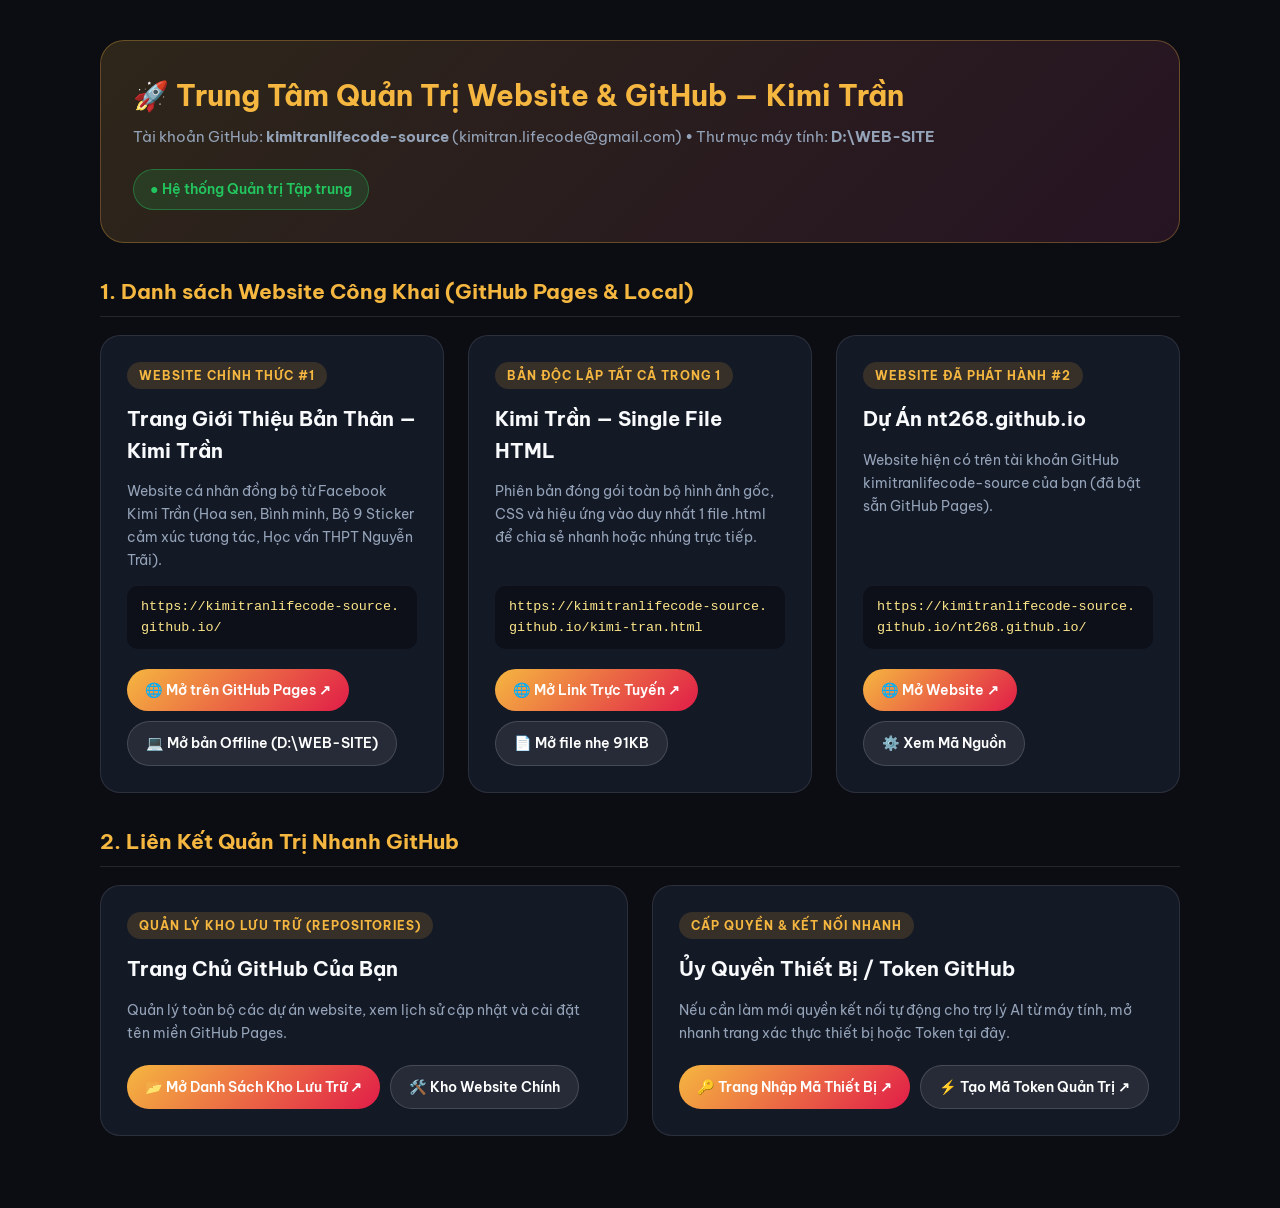
<file: quan-tri.html>
<!DOCTYPE html>
<html lang="vi">
<head>
  <meta charset="UTF-8" />
  <meta name="viewport" content="width=device-width, initial-scale=1.0" />
  <title>Trung Tâm Quản Trị Website & GitHub — Kimi Trần</title>
  <link href="https://fonts.googleapis.com/css2?family=Be+Vietnam+Pro:wght@400;500;600;700&display=swap" rel="stylesheet" />
  <style>
    :root {
      --bg: #0b0d13;
      --card: #141926;
      --border: rgba(245, 183, 64, 0.3);
      --gold: #f5b740;
      --pink: #ec4899;
      --text: #f8fafc;
      --muted: #94a3b8;
      --green: #22c55e;
    }
    * { box-sizing: border-box; margin: 0; padding: 0; }
    body {
      font-family: 'Be Vietnam Pro', sans-serif;
      background: var(--bg);
      color: var(--text);
      padding: 40px 24px;
      line-height: 1.6;
    }
    .container { max-width: 1080px; margin: 0 auto; }
    .header {
      background: linear-gradient(135deg, rgba(245, 183, 64, 0.15), rgba(236, 72, 153, 0.12));
      border: 1px solid var(--border);
      border-radius: 24px;
      padding: 32px;
      margin-bottom: 32px;
      display: flex;
      flex-wrap: wrap;
      justify-content: space-between;
      align-items: center;
      gap: 20px;
    }
    .header h1 { font-size: 1.8rem; color: var(--gold); margin-bottom: 6px; }
    .header p { color: var(--muted); font-size: 0.95rem; }
    .badge {
      display: inline-flex;
      align-items: center;
      gap: 8px;
      background: rgba(34, 197, 94, 0.15);
      color: var(--green);
      border: 1px solid rgba(34, 197, 94, 0.4);
      padding: 8px 16px;
      border-radius: 999px;
      font-weight: 600;
      font-size: 0.88rem;
    }
    .grid {
      display: grid;
      grid-template-columns: repeat(auto-fit, minmax(320px, 1fr));
      gap: 24px;
      margin-bottom: 32px;
    }
    .card {
      background: var(--card);
      border: 1px solid rgba(255, 255, 255, 0.1);
      border-radius: 20px;
      padding: 26px;
      display: flex;
      flex-direction: column;
      gap: 14px;
      transition: transform 0.25s, border-color 0.25s;
    }
    .card:hover {
      transform: translateY(-4px);
      border-color: var(--gold);
    }
    .card-tag {
      align-self: flex-start;
      font-size: 0.75rem;
      font-weight: 700;
      text-transform: uppercase;
      letter-spacing: 0.08em;
      padding: 4px 12px;
      border-radius: 999px;
      background: rgba(245, 183, 64, 0.15);
      color: var(--gold);
    }
    .card h3 { font-size: 1.22rem; }
    .card p { color: var(--muted); font-size: 0.9rem; flex: 1; }
    .url-box {
      background: rgba(0, 0, 0, 0.35);
      padding: 10px 14px;
      border-radius: 10px;
      font-family: monospace;
      font-size: 0.84rem;
      color: #fde68a;
      word-break: break-all;
    }
    .btn-row { display: flex; flex-wrap: wrap; gap: 10px; margin-top: 6px; }
    .btn {
      display: inline-flex;
      align-items: center;
      justify-content: center;
      gap: 8px;
      padding: 10px 18px;
      border-radius: 999px;
      font-size: 0.88rem;
      font-weight: 600;
      text-decoration: none;
      transition: 0.2s;
    }
    .btn-primary {
      background: linear-gradient(135deg, #f5b740, #e11d48);
      color: #fff;
    }
    .btn-secondary {
      background: rgba(255, 255, 255, 0.08);
      color: #fff;
      border: 1px solid rgba(255, 255, 255, 0.15);
    }
    .btn:hover { opacity: 0.92; transform: translateY(-1px); }
    .section-title {
      font-size: 1.3rem;
      color: var(--gold);
      margin-bottom: 18px;
      padding-bottom: 8px;
      border-bottom: 1px solid rgba(255, 255, 255, 0.1);
    }
  </style>
</head>
<body>
  <div class="container">
    <div class="header">
      <div>
        <h1>🚀 Trung Tâm Quản Trị Website & GitHub — Kimi Trần</h1>
        <p>Tài khoản GitHub: <strong>kimitranlifecode-source</strong> (kimitran.lifecode@gmail.com) • Thư mục máy tính: <strong>D:\WEB-SITE</strong></p>
      </div>
      <div class="badge">● Hệ thống Quản trị Tập trung</div>
    </div>

    <h2 class="section-title">1. Danh sách Website Công Khai (GitHub Pages & Local)</h2>
    <div class="grid">
      <!-- Website 1: Main Personal Portfolio -->
      <div class="card">
        <span class="card-tag">Website Chính Thức #1</span>
        <h3>Trang Giới Thiệu Bản Thân — Kimi Trần</h3>
        <p>Website cá nhân đồng bộ từ Facebook Kimi Trần (Hoa sen, Bình minh, Bộ 9 Sticker cảm xúc tương tác, Học vấn THPT Nguyễn Trãi).</p>
        <div class="url-box">https://kimitranlifecode-source.github.io/</div>
        <div class="btn-row">
          <a href="https://kimitranlifecode-source.github.io/" target="_blank" class="btn btn-primary">🌐 Mở trên GitHub Pages ↗</a>
          <a href="kimi-tran.html" target="_blank" class="btn btn-secondary">💻 Mở bản Offline (D:\WEB-SITE)</a>
        </div>
      </div>

      <!-- Website 2: Standalone HTML -->
      <div class="card">
        <span class="card-tag">Bản Độc Lập Tất Cả Trong 1</span>
        <h3>Kimi Trần — Single File HTML</h3>
        <p>Phiên bản đóng gói toàn bộ hình ảnh gốc, CSS và hiệu ứng vào duy nhất 1 file .html để chia sẻ nhanh hoặc nhúng trực tiếp.</p>
        <div class="url-box">https://kimitranlifecode-source.github.io/kimi-tran.html</div>
        <div class="btn-row">
          <a href="https://kimitranlifecode-source.github.io/kimi-tran.html" target="_blank" class="btn btn-primary">🌐 Mở Link Trực Tuyến ↗</a>
          <a href="kimi-tran-web.html" target="_blank" class="btn btn-secondary">📄 Mở file nhẹ 91KB</a>
        </div>
      </div>

      <!-- Website 3: Existing nt268.github.io -->
      <div class="card">
        <span class="card-tag">Website Đã Phát Hành #2</span>
        <h3>Dự Án nt268.github.io</h3>
        <p>Website hiện có trên tài khoản GitHub kimitranlifecode-source của bạn (đã bật sẵn GitHub Pages).</p>
        <div class="url-box">https://kimitranlifecode-source.github.io/nt268.github.io/</div>
        <div class="btn-row">
          <a href="https://kimitranlifecode-source.github.io/nt268.github.io/" target="_blank" class="btn btn-primary">🌐 Mở Website ↗</a>
          <a href="https://github.com/kimitranlifecode-source/nt268.github.io" target="_blank" class="btn btn-secondary">⚙️ Xem Mã Nguồn</a>
        </div>
      </div>
    </div>

    <h2 class="section-title">2. Liên Kết Quản Trị Nhanh GitHub</h2>
    <div class="grid">
      <div class="card">
        <span class="card-tag">Quản lý Kho Lưu Trữ (Repositories)</span>
        <h3>Trang Chủ GitHub Của Bạn</h3>
        <p>Quản lý toàn bộ các dự án website, xem lịch sử cập nhật và cài đặt tên miền GitHub Pages.</p>
        <div class="btn-row">
          <a href="https://github.com/kimitranlifecode-source?tab=repositories" target="_blank" class="btn btn-primary">📂 Mở Danh Sách Kho Lưu Trữ ↗</a>
          <a href="https://github.com/kimitranlifecode-source/kimitranlifecode-source.github.io" target="_blank" class="btn btn-secondary">🛠️ Kho Website Chính</a>
        </div>
      </div>

      <div class="card">
        <span class="card-tag">Cấp Quyền & Kết Nối Nhanh</span>
        <h3>Ủy Quyền Thiết Bị / Token GitHub</h3>
        <p>Nếu cần làm mới quyền kết nối tự động cho trợ lý AI từ máy tính, mở nhanh trang xác thực thiết bị hoặc Token tại đây.</p>
        <div class="btn-row">
          <a href="https://github.com/login/device" target="_blank" class="btn btn-primary">🔑 Trang Nhập Mã Thiết Bị ↗</a>
          <a href="https://github.com/settings/tokens/new?scopes=repo,workflow,user&description=Antigravity-Website-Manager" target="_blank" class="btn btn-secondary">⚡ Tạo Mã Token Quản Trị ↗</a>
        </div>
      </div>
    </div>
  </div>
</body>
</html>
</file>
